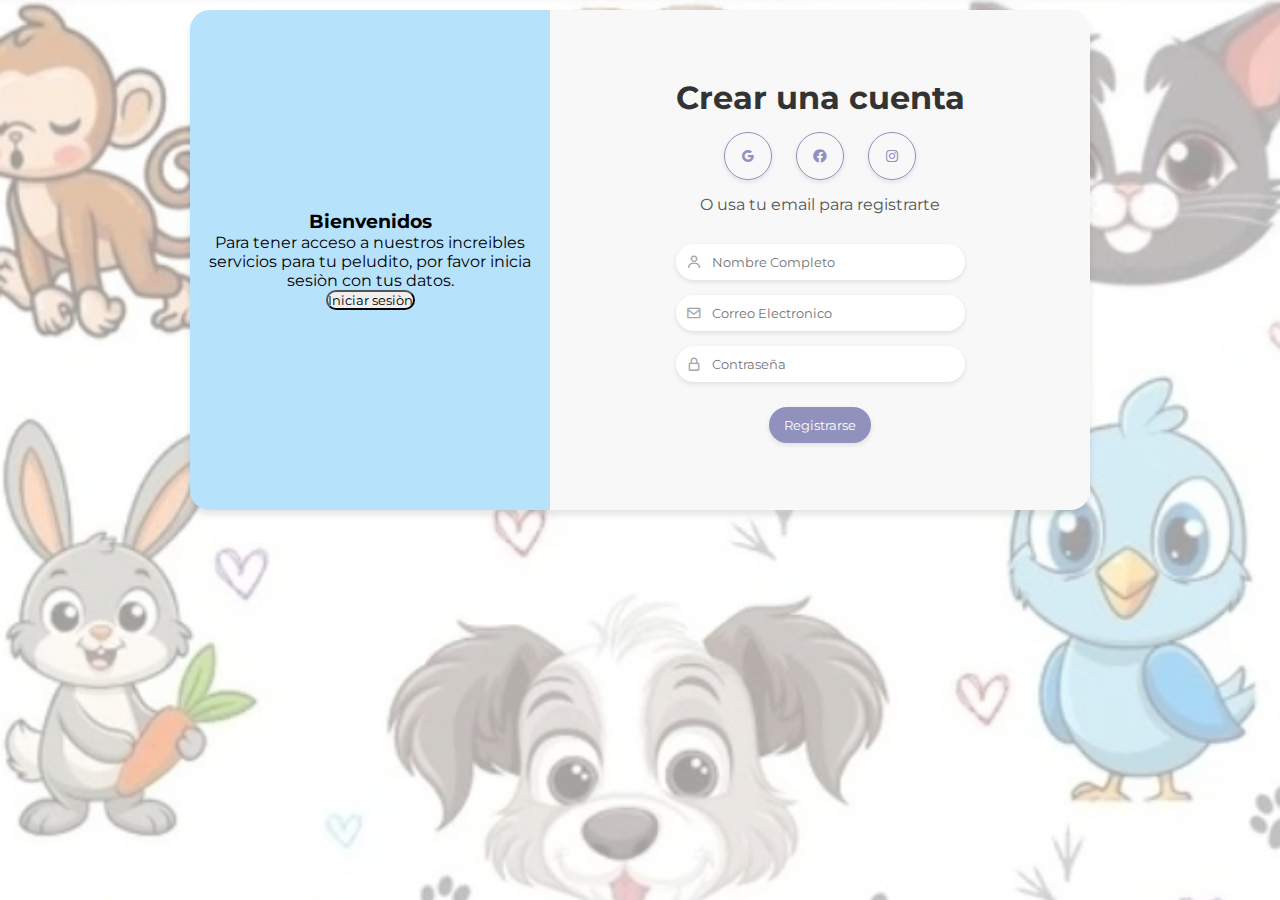
<file: pelitos/index.html/inicio.html>
<!DOCTYPE  html>
<html lang="en">
<head>
    <meta charset="UTF-8">
    <meta http-equiv="X-UA-Compatible" content="IE=edge">
    <meta name="viewport" content="width=device-width, initial-scale=1.0">
    <link rel="preconnect" href="https://fonts.googleapis.com">
    <link rel="preconnect" href="https://fonts.gstatic.com" crossorigin>
    <link href="https://fonts.googleapis.com/css2?family=Montserrat:ital,wght@300;400;500;600;700&display=swap" rel="stylesheet">
    <link href='https://unpkg.com/boxicons@2.1.4/css/boxicons.min.css' rel='stylesheet'> 
    <link rel="stylesheet" href="style.css">
    <title>FORMULARIO DE REGISTRO E INICIO DE SESIÒN</title> 
</head>
<body>
    <div class="container-form Registrer">
        <div class="information">
            <div class="info_chillds">
                <h3>Bienvenidos</h3>
                <p>Para tener acceso a nuestros increibles servicios para tu peludito, por favor inicia sesiòn con tus 
                    datos.</p>
                    <input type="submit" value="Iniciar sesiòn" id="sign-in">
            </div>
        </div>
        <div class="form-information">
            <div class="form-information-childs">
                <h2>Crear una cuenta</h2>
                <div class="icons">
                    <i class='bx bxl-google'></i>
                    <i class='bx bxl-facebook-circle'></i>
                    <i class='bx bxl-instagram' ></i>
                </div>
                <p>O usa tu email para registrarte</p>
                <form class="form">
                   <label>
                    <i class='bx bx-user'></i>
                    <input type="text" placeholder="Nombre Completo">
                   </label>
                   <label>
                    <i class='bx bx-envelope'></i>
                    <input type="email" placeholder="Correo Electronico">
                   </label>
                   <label>
                    <i class='bx bx-lock-alt'></i>
                    <input type="password" placeholder="Contraseña">
                   </label>
                   <input type="submit" value="Registrarse">
                </form>
            </div>
        </div>
    </div>






    <div class="container-form login hide"> 
        <div class="information">
            <div class="info_chillds">
                <h2>¡¡Bienvenidos nuevamente!!</h2>
                <p>Para tener acceso a nuestros increibles servicios para tu peludito, por favor inicia sesiòn con tus 
                    datos.</p>
                    <input type="button" value="Registrarse" id="sign-up">
            </div>
        </div>
        <div class="form-information">
            <div class="form-information-childs">
                <h2>iniciar sesión</h2>
                <div class="icons">
                    <i class='bx bxl-google'></i>
                    <i class='bx bxl-facebook-circle'></i>
                    <i class='bx bxl-instagram' ></i>
                </div>
                <p>O iniciar sesión con una cuenta</p>
                <form class="form">
                   <label>
                    <i class='bx bx-envelope'></i>
                    <input type="email" placeholder="Correo Electronico">
                   </label>
                   <label>
                    <i class='bx bx-lock-alt'></i>
                    <input type="password" placeholder="Contraseña">
                   </label>
                   <input type="submit" value="iniciar sesión">
                </form>
            </div>
        </div>
    </div>
    <script src="script.js"></script>
</body>
</html>
</file>
<file: pelitos/index.html/style.css>
*{
padding: 0;
margin: 0;
box-sizing: border-box;
font-family: 'Montserrat', sans-serif;
}

body{
    display:flex;
    align-content: center;
    justify-content: center;
    height: 100vh;
    background-image: url(portada.jpg);
    background-size: cover;
}

.container-form {
 display: flex;
 border-radius: 20px;
 box-shadow: 0 5px 7px rgba(0, 0, 0, .1);
 height: 500px;
 max-width: 900px;
 transition: all 1s ease;
 margin: 10px;
}

.information{
    width: 40%;
    display: flex;
    align-items: center;
    text-align: center;
    background-color: #b7e2fc;
    border-top-left-radius: 20px;
    border-bottom-left-radius: 20px;
}

.information input{
    border-radius: 20px;
}

.info-childs {
    width: 100%;
    padding: 0 30px;
}

.info-childs h2 {
    font-size: 2.5rem;
    color: #333;
}

.info-childs p { 
    margin: 20px;
    color: #555;
}

.info-childs input{
    background-color: transparent;
    outline: none;
    border: solid 2px #9191bd;
    border-radius: 20px;
    padding: 10px 20px;
    color: #716d92;
    cursor: pointer; 
    transition: background-color 0.3s ease;
}

.info-childs input:hover {
    background-color: #9191bd;
    border: none;
    color: #fff;
    box-shadow: 0 2px 5px rgba(0, 0, 0, .1);
}

.form-information {
    display: flex;
    align-items: center;
    justify-content: center;
    width: 60%;
    text-align: center;
    background-color: #f8f8f8;
    border-top-right-radius: 20px;
    border-bottom-right-radius: 20px;
}

.form-information-childs {
    padding: 0 30px;
}

.form-information-childs h2 {
    color: #333;
    font-size: 2rem;
}

.form-information-childs p {
    color: #555;
}

.icons {
    margin: 15px 0;
}

.icons i {
    border-radius: 50%;
    padding: 15px;
    cursor: pointer;
    margin:  0 10px;
    color: #9191bd;
    border: solid thin #9191bd;
    transition: backgroun-color 0.3s ease;
    box-shadow: 0 2px 5px rgba(0, 0, 0, .1);
}

.icons i :hover {
    background-color: #c7c7f3;
    color: #fff;
}

.form {
    margin: 30px 0 0 0;
}

.form label {
    display: flex;
    align-items: center;
    margin-bottom: 15px;
    border-radius: 20px;
    padding: 0 10px;
    background-color: #fff;
    box-shadow: 0 2px 5px rgba(0, 0, 0, .1);
}

.form label input {
    width: 100%;
    padding: 10px;
    background-color: #fff;
    border: none;
    outline: none;
    border-radius: 20px;
    color: #333;
}

.form label i {
    color: #a7a7a7;
}

.form input[type="submit"]{
    background-color: #9191bd;
    color: #fff;
    border-radius: 20px;
    border: none;
    padding: 10px 15px;
    cursor: pointer;
    margin-top: 10px;
    box-shadow: 0 2px 5px rgba(0, 0, 0, .1);
}

.form input[type="submit"]:hover {
background-color: #7a7a9a;
}

.hide{
    position: absolute;
    transform: translateY(-500%);
}

/*responsive form*/

@media screen and (max-width:850px) {
    html {
        font-size: 12px;
    }
    
}

@media screen and (max-width:580px) {
    html {
        font-size: 10px;
    }
    .container-form {
        height: auto;
        flex-direction: column;
    }
    .information{
        width: 100%;
        padding: 20px;
        border-top-left-radius: 20px ;
        border-top-right-radius: 20px ;
        border-bottom-left-radius: 0px; 
        border-bottom-right-radius: 0px;
    }

    .form-information {
        width: 100%;
        padding: 20px;
        border-bottom-left-radius: 20px ;
        border-top-right-radius: 0px ;
    }
}
</file>
